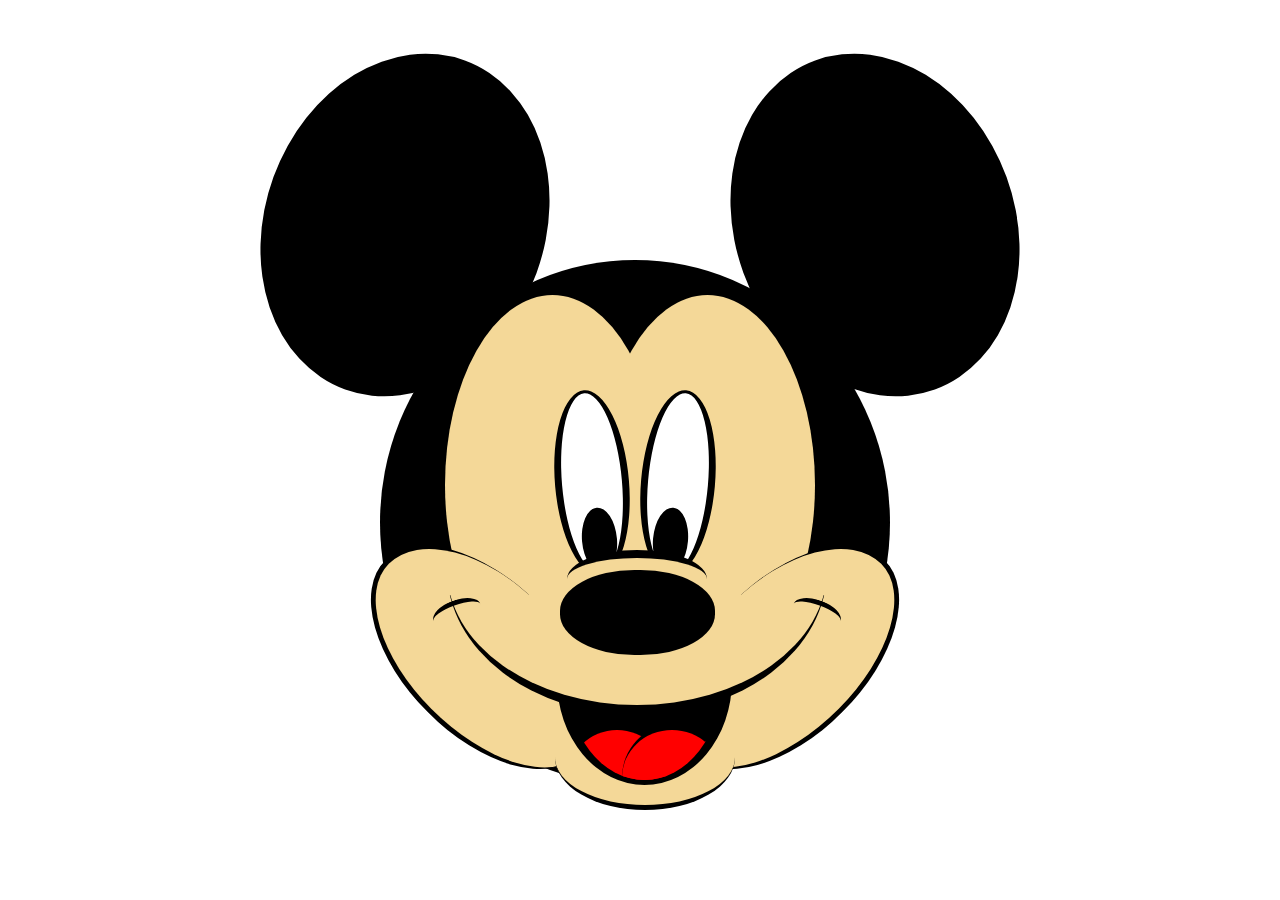
<file: MickeyMouse/index.html>
<!DOCTYPE html>
<html lang="en">
  <head>
    <meta charset="UTF-8" />
    <meta http-equiv="X-UA-Compatible" content="IE=edge" />
    <meta name="viewport" content="width=device-width, initial-scale=1.0" />
    <title>Mickey Mouse</title>
    <link rel="stylesheet" href="./style.css" />
  </head>
  <body>
    <div id="mickey">
      <div class="ear left"></div>
      <div class="ear right"></div>
      <div class="head"></div>
      <div class="face">
        <div class="front left"></div>
        <div class="front right"></div>
        <div class="cheek left"></div>
        <div class="cheek right"></div>
        <div class="chin"></div>
        <div class="mouth-wrapper">
          <div class="mouth">
            <div class="tong1"></div>
            <div class="tong2"></div>
          </div>
          <div class="lip"></div>
          <div class="line left"></div>
          <div class="line right"></div>
        </div>
        <div class="eyes">
          <div class="eye left">
            <div class="pupil"></div>
            <div class="eyelid-top"></div>
            <div class="eyelid-bottom"></div>
          </div>
          <div class="eye right">
            <div class="pupil"></div>
            <div class="eyelid-top"></div>
            <div class="eyelid-bottom"></div>
          </div>
        </div>
        <div class="topnose"></div>
        <div class="nose"></div>
      </div>
    </div>
  </body>
</html>
</file>
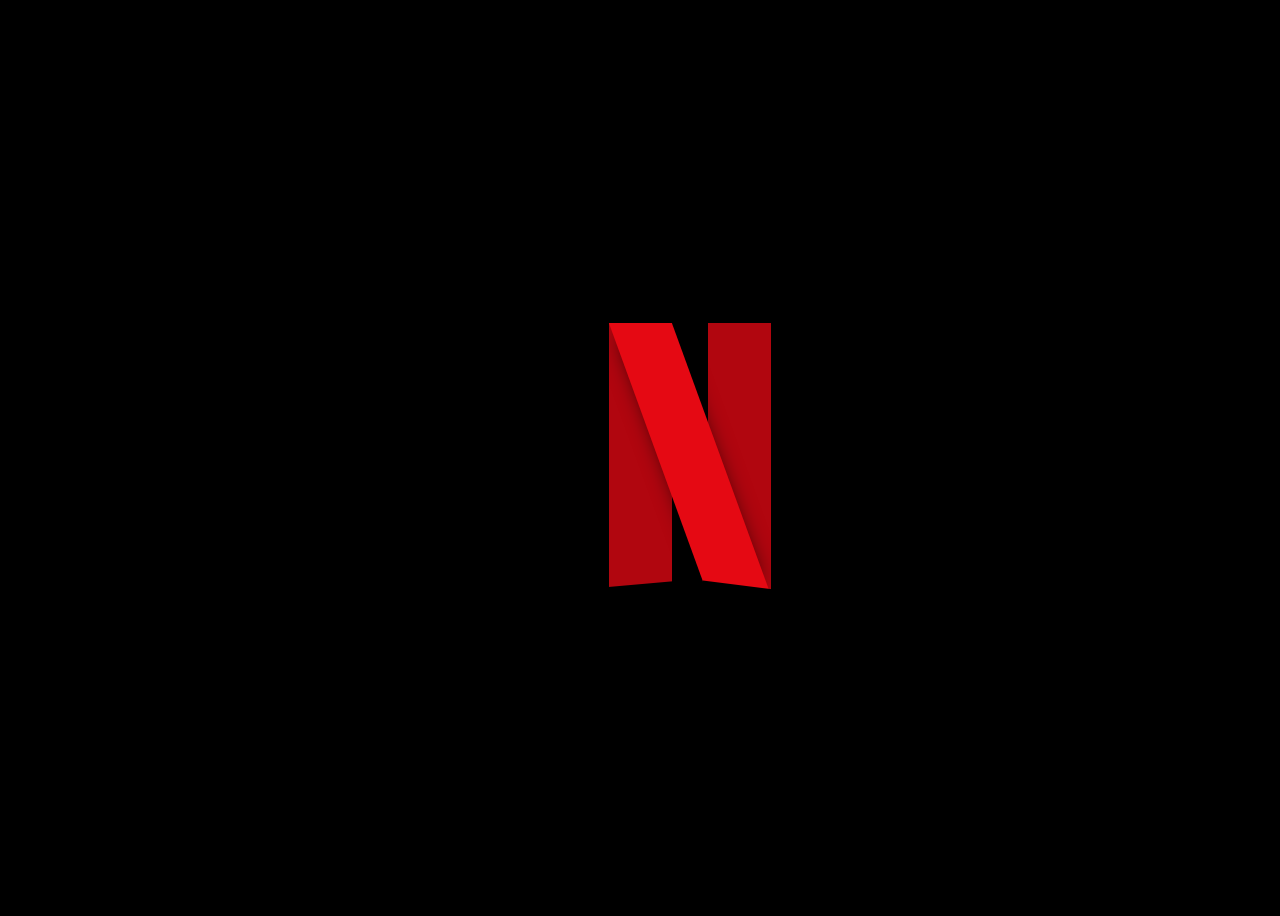
<file: NetflixLogo/index.html>
<!DOCTYPE html>
<html lang="en">
  <head>
    <meta charset="UTF-8" />
    <meta http-equiv="X-UA-Compatible" content="IE=edge" />
    <meta name="viewport" content="width=device-width, initial-scale=1.0" />
    <title>Document</title>
    <link rel="stylesheet" href="style.css" />
  </head>
  <body>
    <div class="netflix-stick">
      <div class="thing"></div>
    </div>
  </body>
</html>
</file>
<file: MickeyMouse/style.css>
body {
  margin: 0;
  background-color: white;
}

#mickey {
  margin: 0 auto;
  position: relative;
  width: 850px;
  height: 879px;
}

#mickey * {
  position: absolute;
}

.head {
  background-color: #000;
  width: 510px;
  height: 525px;
  border-radius: 50%;
  top: 260px;
  left: 165px;
}

.ear {
  background-color: #000;
  width: 280px;
  height: 350px;
  border-radius: 50%;
}

.ear.left {
  top: 50px;
  left: 50px;
  transform: rotate(20deg);
}

.ear.right {
  top: 50px;
  right: 50px;
  transform: rotate(-20deg);
}

.face {
  position: relative;
  width: 520px;
  height: 530px;
  top: 280px;
  left: 170px;
}

.front {
  width: 215px;
  height: 380px;
  background-color: #f4d898;
  border-radius: 50%;
  top: 15px;
}

.front.left {
  left: 60px;
}

.front.right {
  right: 90px;
}

.cheek {
  width: 150px;
  height: 270px;
  border: 5px solid #000;
  background-color: #f4d898;
  top: 240px;
  border-radius: 50%;
}

.cheek.left {
  left: 20px;
  transform: rotate(-45deg);
  border-right: 0;
  border-bottom: 0;
}

.cheek.right {
  right: 40px;
  transform: rotate(45deg);
  border-bottom: 0;
  border-left: 0;
}

.chin {
  width: 180px;
  height: 100px;
  background-color: #f4d898;
  border-radius: 50%;
  border-bottom: 5px solid #000;
  bottom: 0;
  left: 170px;
}

.mouth-wrapper {
  position: relative;
  width: 420px;
  height: 190px;
  left: 47px;
  top: 315px;
  overflow: hidden;
}

.lip {
  width: 380px;
  height: 280px;
  background-color: #f4d898;
  border-bottom: 10px solid #000;
  bottom: 70px;
  left: 15px;
  border-radius: 50%;
}

.mouth-wrapper .line {
  width: 50px;
  height: 20px;
  border-top: 5px solid #000;
  top: 5px;
  border-radius: 50%;
}

.mouth-wrapper .line.left {
  left: 0;
  transform: rotate(-20deg);
}

.mouth-wrapper .line.right {
  right: 10px;
  transform: rotate(20deg);
}

.mouth {
  position: relative;
  overflow: hidden;
  border-width: 5px 10px;
  border-style: solid;
  background-color: #000;
  width: 155px;
  height: 200px;
  left: 125px;
  bottom: 0;
  background-color: #000;
  border-radius: 50%;
}

.mouth .tong1 {
  width: 100px;
  height: 100px;
  background-color: #f00;
  border-radius: 50%;
  bottom: -50px;
  left: 0;
}

.mouth .tong2 {
  width: 100px;
  height: 100px;
  border-top: 5px solid #000;
  background-color: #f00;
  border-radius: 50%;
  bottom: -50px;
  right: 0;
}

.eyes {
  position: relative;
  width: 160px;
  height: 190px;
  top: 110px;
  left: 170px;
}

.eye {
  border-radius: 52%;
  background-color: #fff;
  border-width: 3px 7px;
  border-style: solid;
  border-color: #000;
  width: 60px;
  height: 180px;
  position: relative;
  top: 0;
  overflow: hidden;
}

.eye.left {
  transform: rotate(-5deg);
  left: 0;
}

.eye.right {
  transform: rotate(5deg);
  right: 0;
}

.pupil {
  border-radius: 50%;
  background-color: #000;
  width: 35px;
  height: 65px;
  bottom: 0;
}

.eye.left .pupil {
  left: 15px;
}

.eye.right .pupil {
  left: 10px;
}

.eyelid-top {
  animation-delay: 1s;
  animation-duration: 10s;
  animation-iteration-count: infinite;
  animation-name: righteyelidtop;
  animation-play-state: running;
  animation-timing-function: linear;
  border-bottom: 4px solid #000;
  border-radius: 52% 52% 0 0;
  height: 130px;
  left: 0;
  top: -135px;
  width: 60px;
  background-color: #f5f5f5;
}

.eyelid-bottom {
  animation-delay: 1s;
  animation-duration: 10s;
  animation-iteration-count: infinite;
  animation-name: lefteyelidbottom;
  animation-play-state: running;
  animation-timing-function: linear;
  border-bottom: 4px solid #000;
  border-radius: 0 0 50% 50%;
  height: 45px;
  left: 0;
  bottom: -45px;
  width: 60px;
  background-color: #f5f5f5;
}

@keyframes righteyelidtop {
  0% {
    top: -135px;
  }

  2% {
    top: 0;
  }

  4% {
    top: -135px;
  }

  100% {
    top: -135px;
  }
}

@keyframes lefteyelidbottom {
  0% {
    bottom: -45px;
  }

  2% {
    bottom: 0;
  }

  4% {
    bottom: -45px;
  }

  100% {
    bottom: -45px;
  }
}

.topnose {
  width: 140px;
  height: 50px;
  border-radius: 50%;
  left: 182px;
  top: 270px;
  border-top: 8px solid #000;
  background-color: #f4d898;
}

.nose {
  width: 155px;
  height: 85px;
  background-color: #000;
  border-radius: 48%;
  left: 175px;
  top: 290px;
}
</file>
<file: NetflixLogo/style.css>
body {
  display: flex;
  justify-content: center;
  align-items: center;
  height: 100vh;
  background-color: black;
}

.netflix-stick {
  width: 7vh;
  height: 30vh;
  background-color: #b1060f;
  position: relative;
}

.netflix-stick::before {
  content: "";
  position: absolute;
  width: 7vh;
  height: 30vh;
  background-color: #e50913;
  transform: skew(20deg);
  left: 5.5vh;
  box-shadow: 0 0 2.5vh -1vh black;
}

.netflix-stick::after {
  content: "";
  position: absolute;
  width: 7vh;
  height: 30vh;
  background-color: #b1060f;
  left: 11vh;
  z-index: -1;
}

.thing {
  width: 7.5vh;
  height: 2vh;
  position: absolute;
  background-color: black;
  bottom: -1vh;
  transform: rotateZ(-5deg);
}

.thing::before {
  content: "";
  width: 7.8vh;
  height: 2vh;
  position: absolute;
  background-color: black;
  bottom: -1vh;
  transform: rotateZ(12deg);
  left: 10.2vh;
}
</file>
